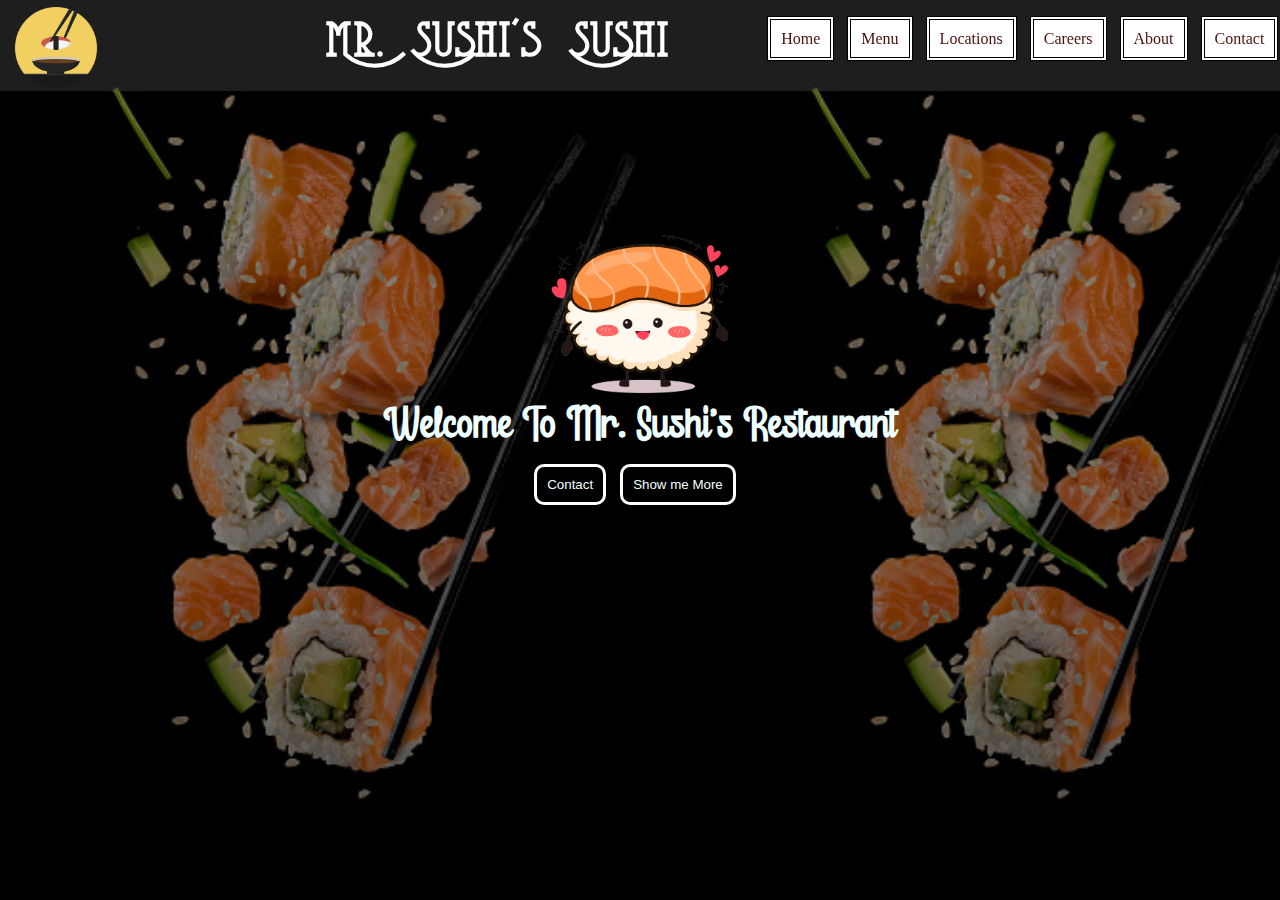
<file: index.html>
<html>
    <head>
        <title>Mr. Sushi's Sushi  </title>
        <link rel="stylesheet" href="style.css">
        <link href="https://fonts.googleapis.com/css2?family=Montserrat:wght@500&display=swap" rel="stylesheet">
        <link href="menu.html">
        <link href="about.html">
        <link href="contact.html">
        <link href="careers.html">
    
    </head>
    <body>
        
        <main> 
            
            <img class="icon" src="images/icon.png">
            
            <header>
                <h1>Mr. Sushi's Sushi </h1>
            </header>
            <nav>
                <ul>
                    <li><a href="index.html">Home</a></li>
                    <li><a href="menu.html">Menu</a></li>
                    <li><a>Locations</a></li>
                    <li><a href="careers.html">Careers</a></li>
                    <li><a href="about.html">About</a></li>
                    <li><a href="contact.html">Contact</a></li>
                </ul>
            </nav>
            
        </main>
        <section>
            <div>
                <img src="images/icon2.png">
            </div>
            <h2>
                Welcome To Mr. Sushi's Restaurant
            </h2>
            <div class="button">
                <button>Contact</button>
                <button>Show me More</button>

            </div>
        </section>
       
       
    </body>

</html>
</file>
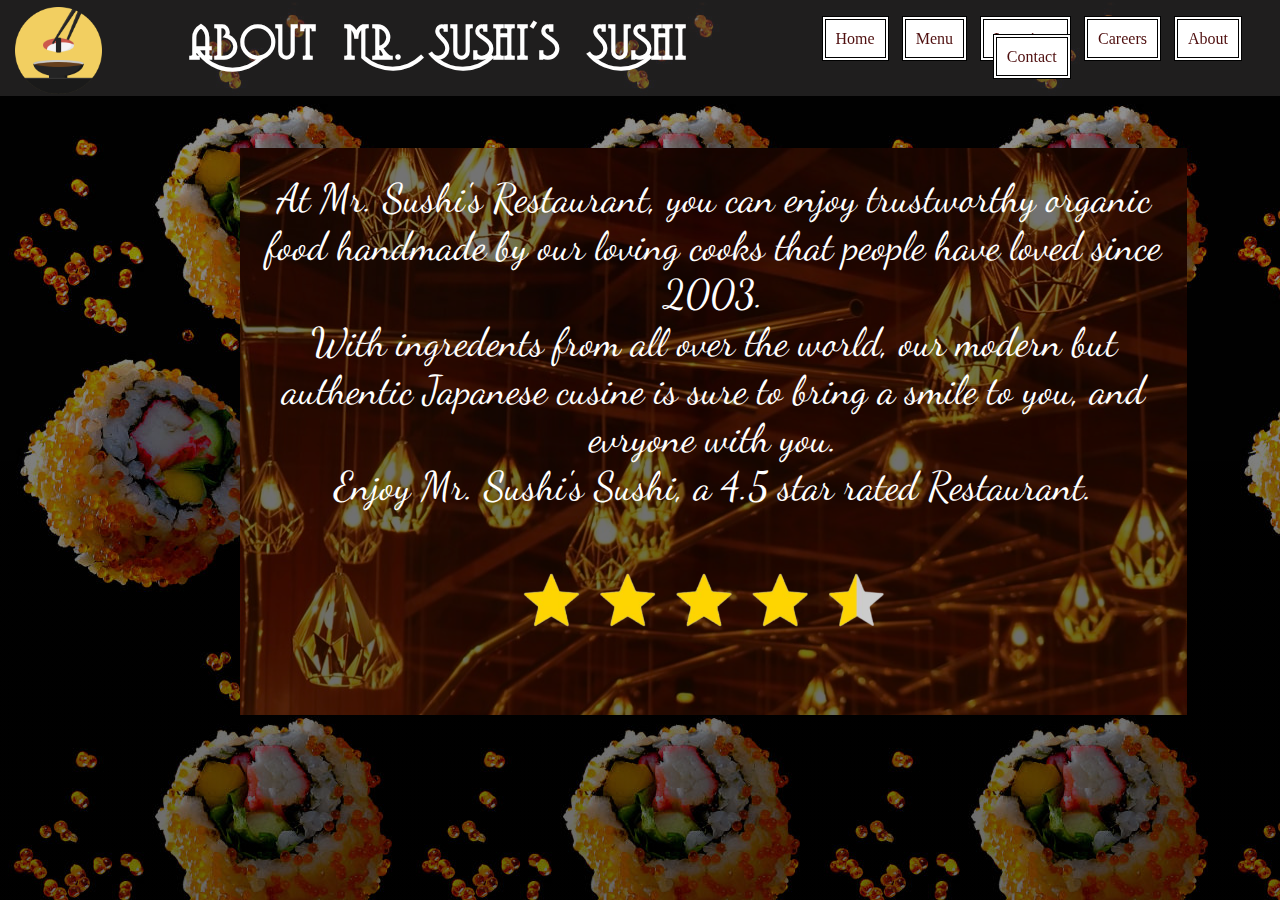
<file: about.html>
<html>

    <head>
        <title>About Mr. Sushi's Sushi  </title>
        <link rel="stylesheet" href="style.css">
        <link href="https://fonts.googleapis.com/css2?family=Dancing+Script:wght@400;600;700&family=Montserrat:wght@500&display=swap" rel="stylesheet">
        <link href="https://fonts.googleapis.com/css2?family=Dosis:wght@200&family=Lora:wght@400;500&family=Work+Sans:wght@200&display=swap" rel="stylesheet">
        <link href="menu.html">
        <link href="index.html">
        <link rel="stylesheet" href="about.css">
        <link href="contact.html">
        <link href="careers.html">
        
    
    </head>
    <body>
        
        <main> 
            
            <img class="icon" src="images/icon.png">
            
            <header>
                <h1>About Mr. Sushi's Sushi </h1>
            </header>
            <nav>
                <ul>
                    <li><a href="index.html">Home</a></li>
                    <li><a href="menu.html">Menu</a></li>
                    <li><a>Locations</a></li>
                    <li><a href="careers.html">Careers</a></li>
                    <li><a href="about.html">About</a></li>
                    <li><a href="contact.html">Contact</a></li>
                </ul>
            </nav>
            
        </main>
        <div>
            <p>
                A
            </p>
        </div>
        <div class="d1">
            <h2>
                At Mr. Sushi's Restaurant, you can enjoy trustworthy organic food handmade by our loving cooks that people have loved since 2003.<br/>With ingredents from all over the world, our modern but authentic Japanese cusine is sure to  bring a smile to you, and evryone with you.<br/> Enjoy Mr. Sushi's Sushi, a 4.5 star rated Restaurant.
            </h2>
            <img src="images/img24.png">
        </div>
        </body>





</html>
</file>
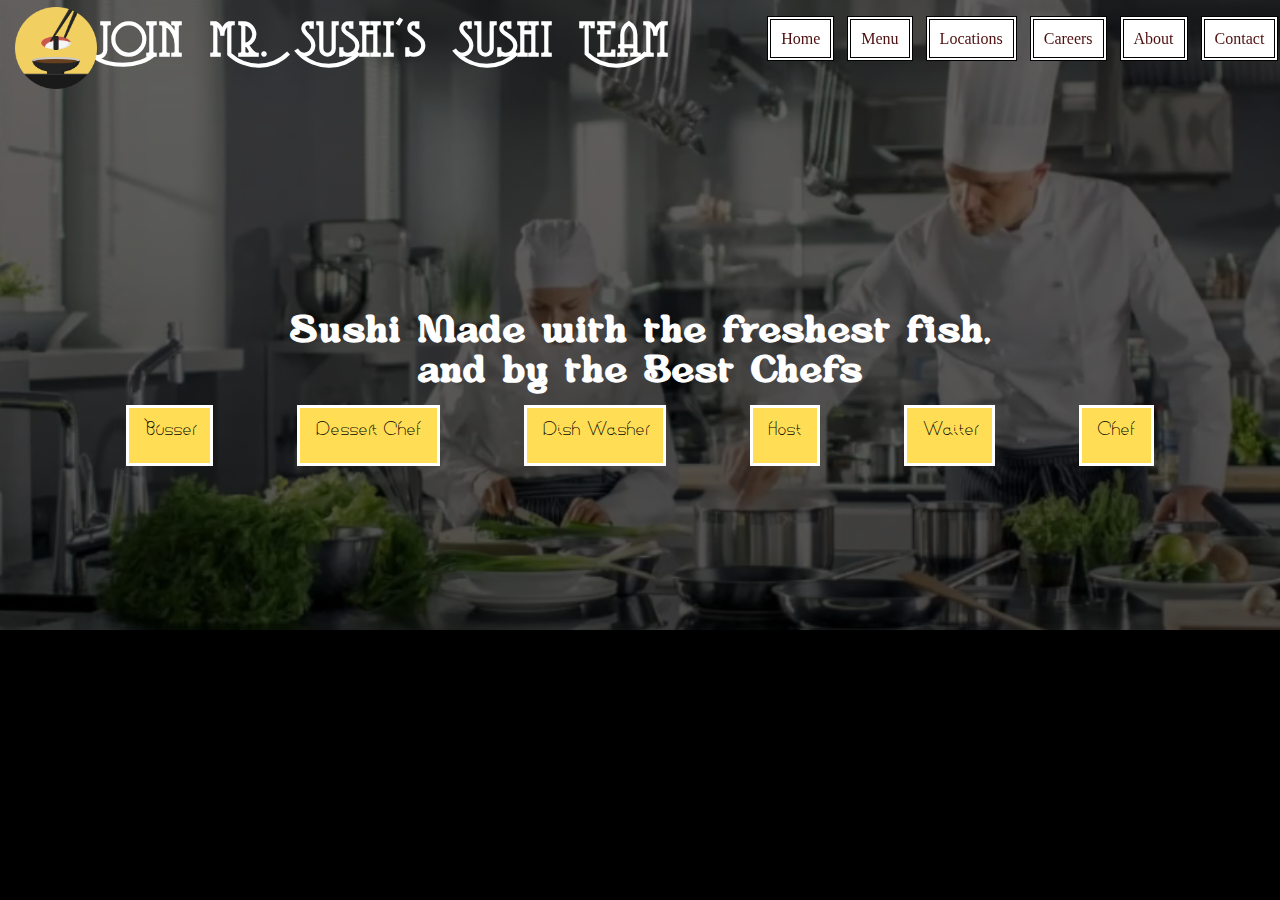
<file: careers.html>
<html>
    <head>
        <title>Join Mr. Sushi's Sushi Team </title>
        <link rel="stylesheet" href="style.css">
        <link href="https://fonts.googleapis.com/css2?family=Montserrat:wght@500&display=swap" rel="stylesheet">
        <link href="menu.html">
        <link href="about.html">
        <link href="contact.html">
        <link rel="stylesheet" href="careers.css">
    
    </head>
    <body>
        
        <main> 
            
            <img class="icon" src="images/icon.png">
            
            <header>
                <h1>Join Mr. Sushi's Sushi Team </h1>
            </header>
            <nav>
                <ul>
                    <li><a href="index.html">Home</a></li>
                    <li><a href="menu.html">Menu</a></li>
                    <li><a>Locations</a></li>
                    <li><a href="careers.html">Careers</a></li>
                    <li><a href="about.html">About</a></li>
                    <li><a href="contact.html">Contact</a></li>
                </ul>
            </nav>
        </main>
        <section class="careers">
            
            <div class="button1">
                <button>Busser</button>
                <button>Dessert Chef</button>
                <button>Dish Washer</button>
                <button>Host</button>
                <button>Waiter</button>
                <button>Chef</button>
                


            </div>
        </section>
            
            <h2>Sushi Made with the freshest fish,<br/> and by the Best Chefs</h2>
        
    </body>

</html>
</file>
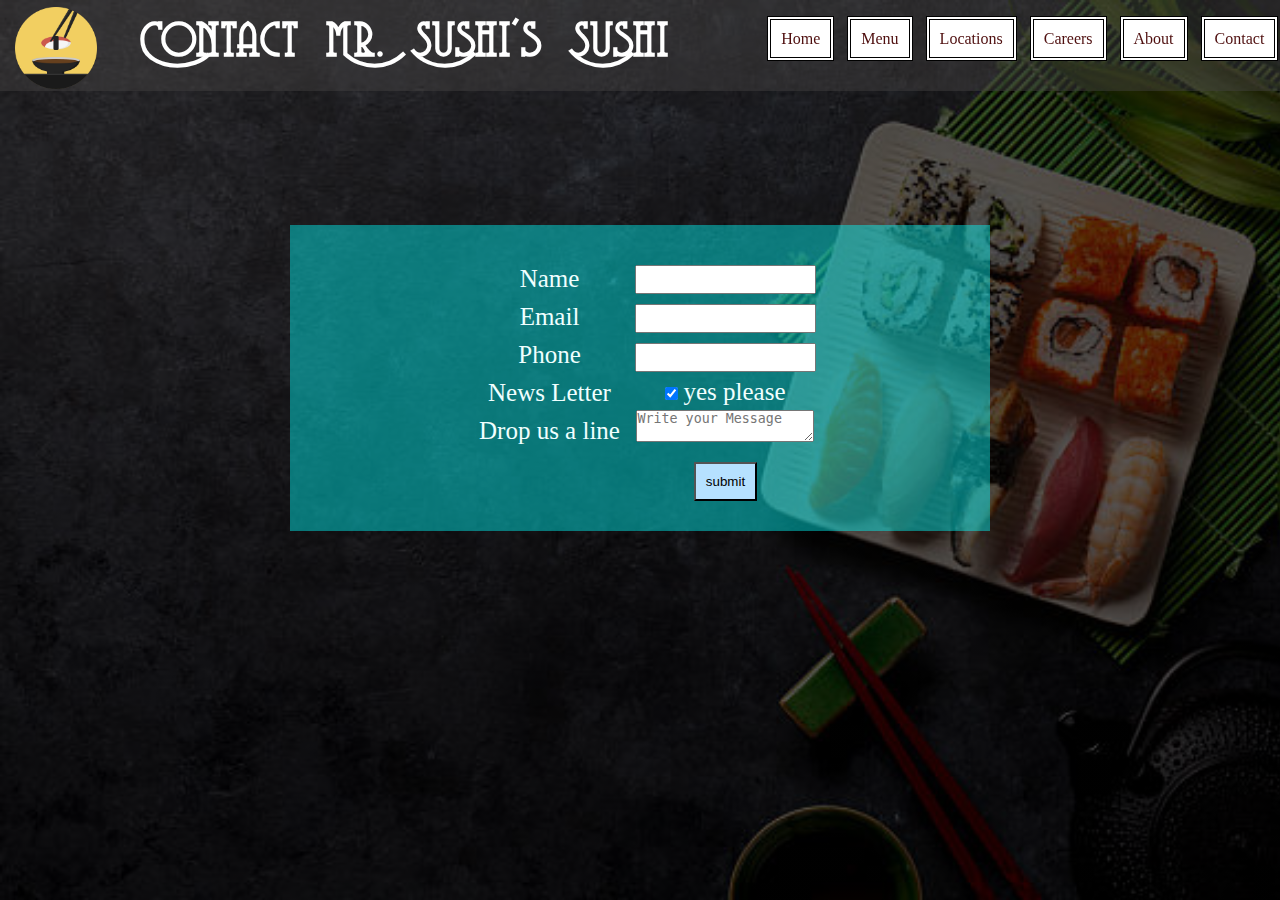
<file: contact.html>
<html>
    <head>
        <title>Contact Mr. Sushi's Sushi  </title>
        <link rel="stylesheet" href="style.css">
        
        <link href="menu.html">
        <link href="about.html">
        <link href="index.html">
        <link rel="stylesheet" href="contact.css">
        <link href="careers.html">
    
    </head>
    <body>
        
        <main> 
            
            <img class="icon" src="images/icon.png">
            
            <header>
                <h1>Contact Mr. Sushi's Sushi </h1>
            </header>
            <nav>
                <ul>
                    
                    <li><a href="index.html">Home</a></li>
                    <li><a href="menu.html">Menu</a></li>
                    <li><a>Locations</a></li>
                    <li><a href="careers.html">Careers</a></li>
                    <li><a href="about.html">About</a></li>
                    <li><a href="contact.html">Contact</a></li>
                </ul>
            </nav>
            
        </main>
        <section class="contact">
            <form action="" method="" onsubmit="alert('Thank You For Reaching Out')">
                <div class="contact contact-form col1">
                    <label for="name">Name</label>
                    <label for="email">Email</label>
                    <label for="phone">Phone</label>
                    <label>News Letter</label>
                    <label>Drop us a line</label>
                    

                </div>
                <div class="contact contact-form col2">
                    <input type="text" id="name" required>
                    <input type="email" id="email" required>
                    <input type="number" id="phone" required>
                    <input type="checkbox" id="news" checked>yes please<br/>
                    <textarea placeholder="Write your Message"></textarea>
                    
                    <input type="submit" value="submit">
                </div>
                
            </form>

        </section>
        
       
    </body>

</html>
</file>
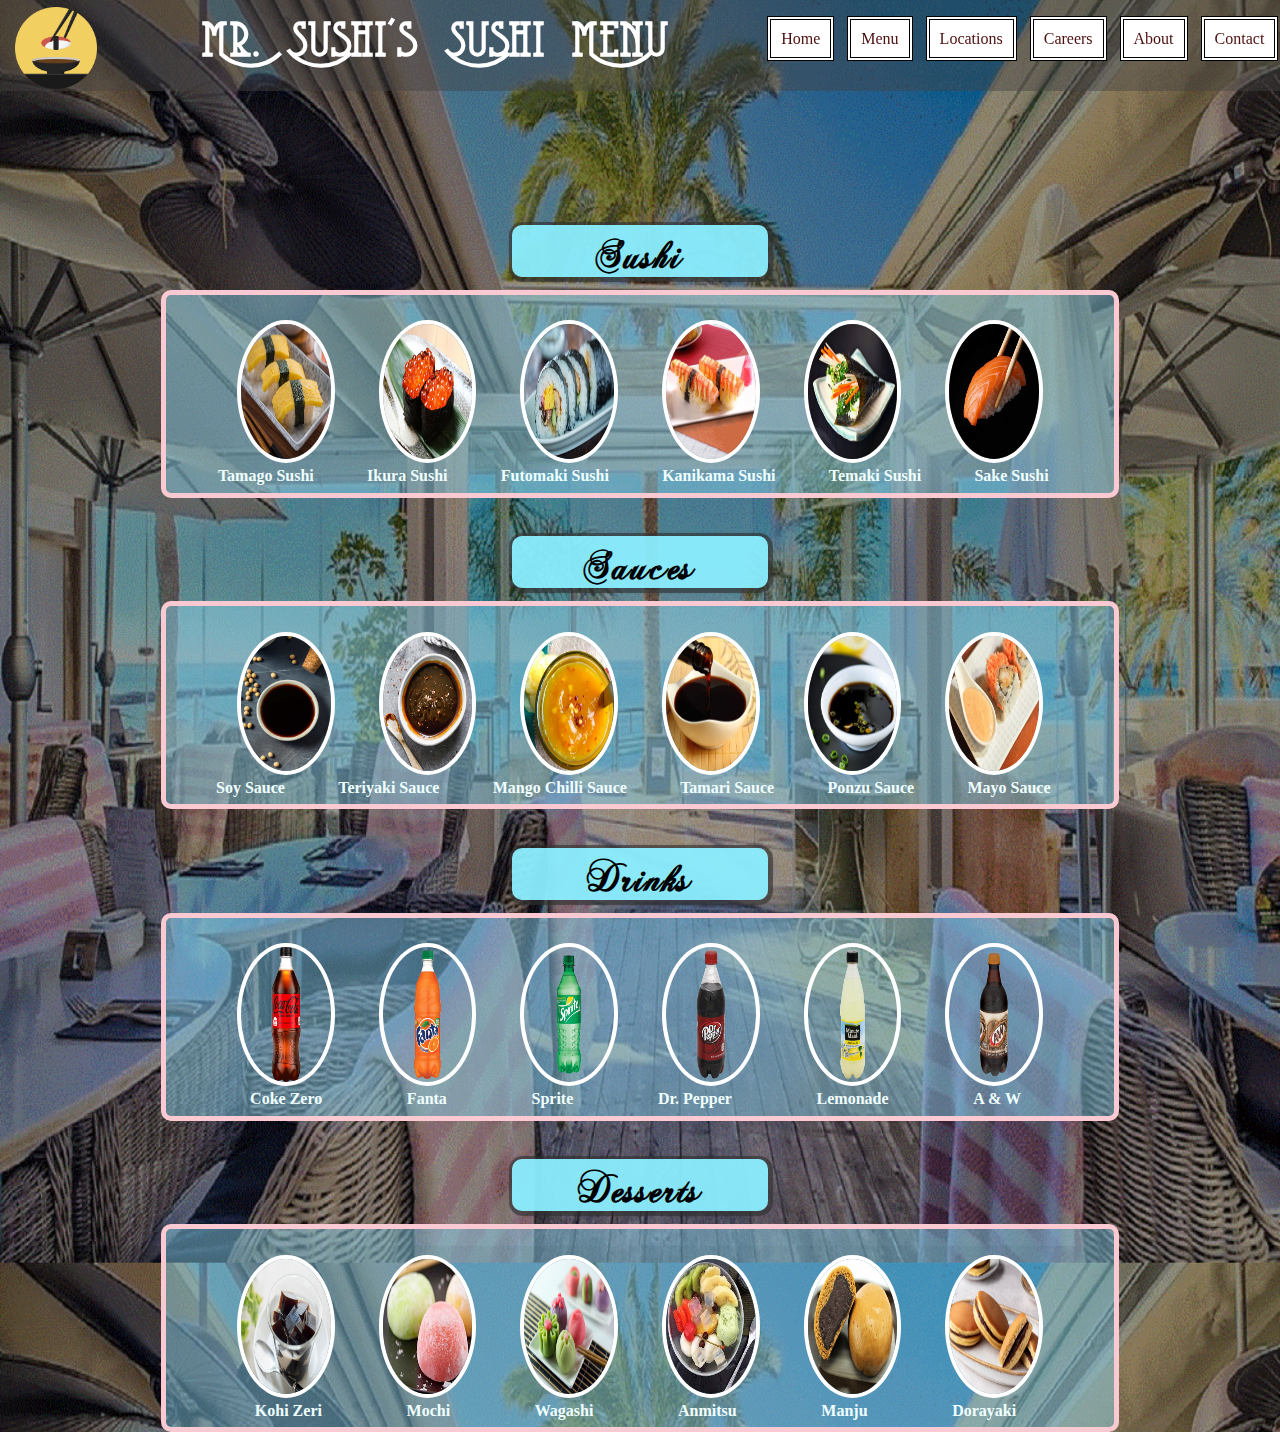
<file: menu.html>
<html>
    <head>
        <title>Mr. Sushi's Sushi Menu </title>
        <link rel="stylesheet" href="style.css">
        <link href="index.html">
        <link rel="stylesheet" href="menu.css">
        <link href="about.html">
        <link href="contact.html">
        <link href="careers.html">
    
    </head>
    <body>
        
        <main> 
            <img class="icon" src="images/icon.png">
            <header>
                <h1>Mr. Sushi's Sushi Menu </h1>
            </header>
            <nav>
                <ul>
                    <li><a href="index.html">Home</a></li>
                    <li><a href="menu.html">Menu</a></li>
                    <li><a>Locations</a></li>
                    <li><a href="careers.html">Careers</a></li>
                    <li><a href="about.html">About</a></li>
                    <li><a href="contact.html">Contact</a></li>
                </ul>
            </nav>
        
            
        </main>
        <h2>Sushi</h2>
        <section>
              
                <img class="img" src="images/img1.jpg">
                
                <img class="img" src="images/img2.jpg">
                
                <img class="img" src="images/img5.jpg">
                <img class="img" src="images/img7.jpg">
                <img class="img" src="images/img8.jpg">
                <img class="img" src="images/img9.jpg">
                
                
                <section id="d">
                    <h4>Tamago Sushi</h4>
                    <h4>Ikura Sushi</h4>
                    <h4>Futomaki Sushi</h4>
                    <h4>Kanikama Sushi</h4>
                    <h4>Temaki Sushi</h4>
                    <h4>Sake Sushi</h4>
                </section>
          
        </section>
        <h2>Sauces</h2>
        <section id="s1">
              
            <img class="img" src="images/img11.jpg">
            
            <img class="img" src="images/img12.jpg">
            
            <img class="img" src="images/img14.jpg">
            <img class="img" src="images/img15.jpg">
            <img class="img" src="images/img10.jpg">
            <img class="img" src="images/img.13.jpg">
            
            
            <section id="d" >
                <h4 class="d1">Soy Sauce</h4>
                <h4 class="d1">Teriyaki Sauce</h4>
                <h4 class="d1">Mango Chilli Sauce</h4>
                <h4 class="d1">Tamari Sauce</h4>
                <h4 class="d1">Ponzu Sauce</h4>
                <h4 class="d1">Mayo Sauce</h4>
            </section>
      
        </section>
        <h2>Drinks</h2>
        <section class="s2">
              
            <img class="img" src="images/img16.png">
            
            <img class="img" src="images/img17.png">
            
            <img class="img" src="images/img18.png">
            <img class="img" src="images/img20.png">
            <img class="img" src="images/img19.png">
            <img class="img" src="images/img21.png">
            
            
            <section id="d">
                <h4 class="d2">Coke Zero</h4>
                <h4 class="d2">Fanta</h4>
                <h4 class="d2">Sprite</h4>
                <h4 class="d2">Dr. Pepper</h4>
                <h4 class="d2">Lemonade</h4>
                <h4 class="d2">A & W</h4>
            </section>
      
        </section>
        <h2>Desserts</h2>
        <section class="s3">
              
            <img class="img" src="images/img25.jpg">
            
            <img class="img" src="images/img26.jpg">
            
            <img class="img" src="images/img27.jpg">
            <img class="img" src="images/img28.jfif">
            <img class="img" src="images/img29.jpg">
            <img class="img" src="images/img30.jpg">
            
            
            <section id="d">
                <h4 class="d3">Kohi Zeri</h4>
                <h4 class="d3">Mochi</h4>
                <h4 class="d3">Wagashi</h4>
                <h4 class="d3">Anmitsu</h4>
                <h4 class="d3">Manju</h4>
                <h4 class="d3">Dorayaki</h4>
            </section>
      
        </section>
        
        
    </body>
</html>
</file>
<file: style.css>
*{
    margin:0;
    padding:0;
}
body{

    background:linear-gradient(rgba(0, 0, 0, 0.399),rgba(0, 0, 0, 0.558)), url(images/img4.jpg);
    background-size:contain;
    background-repeat: repeat;
    width: 100%;
    text-align: center;
}
main{
    display:flex;
    width:100%;
    position: fixed;
    background-color: rgba(69, 67, 67, 0.452);
    padding: 15px;
    
}
header{
    width:55%;
    text-align: right;
    color: rgb(255, 255, 255);
    font-family: "font1";
    margin-right: 90px;
    align-self: center;
    letter-spacing: 2px;
    font-size: x-large;
    font-weight: bold;

}
nav{
    padding:10px 0;
    
    width:45%;
    text-align: center;

}
ul{
    list-style: none;
    align-self: center;
    padding: 1%  0;

}
li{
    display:inline;
    
}

a{
    margin-right: 9px;
    text-decoration: none;
    color:rgb(79, 15, 15);
    background-color: rgb(255, 255, 255);
    padding:10px;
    border: 4px double rgb(0, 0, 0);
    
}

a:hover{
    background-color: rgb(0, 0, 0);
    color: rgb(255, 255, 255);
    border: 4px double white;
}
section{
    position: relative;
    color: azure;
   
    margin:0 auto;
    
    top:25%;
   

}
h2{
   font-size:xx-large;
    
    font-size: 40px;
    font-family: "font2";
    width: 100%;
}
img{
    height: 20%;
    position:relative;
    
    
}
.icon{
    position: absolute;
    height:90%;
    left: 0;
    top: 0;
    padding:2px;
    margin-top: 5px;
    margin-left: 1%;
}
button{
    background-color: black;
    color:azure;
    padding: 10px;
    border: 3px solid rgb(255, 255, 255);
    border-radius: 10px;
    margin-right: 10px;
    
    
}
.button{
    padding:15px;
}
button:hover{
    color:rgb(0, 0, 0);
    background-color:white ;
    border: 3px solid rgb(255, 255, 255);
}

@font-face{
    font-family: "font1";
    src:url(./fonts/font1.ttf)
}
@font-face{
    font-family: "font2";
    src:url(./fonts/font2.otf)
}
</file>
<file: about.css>
body{
    background-image: url(images/img23.jpg);
    background-size: contain;
    background-repeat: repeat;
    background:linear-gradient(rgba(0, 0, 0, 0.415),rgba(0, 0, 0, 0.582)), url(images/img23.jpg);
}
header{
    margin-left: 40px;
}
.d1{
    background-color: rgb(0, 0, 0);
    margin-top: 300px;
    width: 70%;
    padding: 2%;
    margin-top: 130px;
    margin-left: 240px;
    background:linear-gradient(rgba(0, 0, 0, 0.548),rgba(0, 0, 0, 0.57)), url("images/imgbg.jfif");
    
    
    
}
h2{
    font-weight: lighter;
    color: white;
    font-family: 'Dancing Script', cursive;
    margin: 0 auto;
    
}
img{
    margin-right: 20px;
    
}
.d1:hover{
    background-color: white;
}
</file>
<file: careers.css>
body{
    background-color: black;
    background-image: none;
}
main{
    z-index: 300;
    background-color: rgba(0, 0, 0, 0);
}
.careers {
    width: 100%;
    height: 70%;
    background:linear-gradient(rgba(0, 0, 0, 0.597),rgba(0, 0, 0, 0.668)),url("images/img33.png");
    padding:0;
    margin: 0;
    top:0%;
    background-size: cover;
}
button{
    display: flex;
    display: inline;
    background-color: rgb(255, 221, 84);
    color:black;
    padding: 15px;
    border: 3px solid rgb(255, 255, 255);
    font-family: "font3";
    letter-spacing: 1px;
    margin: 40px;
    margin-top: 390px;
    border-radius:0;
}
.button1{
    padding:15px;
}
button:hover{
    color:rgb(0, 0, 0);
    background-color:white ;
    border: 3px solid rgb(0, 0, 0);
}
h2{
    color: rgb(255, 255, 255);
    position: absolute;
    top: 35%;
    font-family: "font8";
    letter-spacing: 1px;
    
}
@font-face{
    font-family: "font8";
    src:url(./fonts/font8.ttf)
}
@font-face{
    font-family: "font3";
    src:url(./fonts/font3.ttf)
}
</file>
<file: contact.css>
body{
    background-image:linear-gradient(rgba(0, 0, 0, 0.652),rgba(0, 0, 0, 0.652)), url("images/img32.jpg");
    background-size: cover;
    
    
}
main{
    background-color: rgba(69, 67, 67, 0.452);
}
form{
    display: flex;
    background-color: rgba(0, 255, 255, 0.433);
    width: 50%;
    margin:0 auto;
    font-size: 25px;
    padding:30px;
    justify-content: center;

}
.col1 label{
    display: block;
    width: 100%;
    margin-top: 10px;
    padding-right: 30px;
    
}
.col2 input[type=text],input[type=email],input[type=number],input[type=submit]{
    display: block;
    padding-top:10px;
    margin-top: 10px;
   
    text-align: justify;
    
}
input[type=checkbox]{
    display:inline;
    margin:15px 5px 10px 0;

}

input[type=submit]{
    padding:10px;
    background-color: rgb(182, 225, 255);
    justify-content: center;
    margin:0 auto;
    margin-top: 20px;
}
input[type=submit]:hover{
        transform: scale(1.2);
        transition: transform 0.5s;
        border:4px black double;
    
}
</file>
<file: menu.css>
body{
    background:linear-gradient(rgba(0, 0, 0, 0.438),rgba(0, 0, 0, 0.367)), url("images/imgbg.gif");
    background-size: cover;
    background-position-y: 50%;
    background-color: black;
    
    
    

}
main{
    background-color: rgba(69, 67, 67, 0.452);
    z-index: 300;
}

.img{
    width: 10%;
    height: 15%;
    border-radius: 100%;
    border: 4px solid white;
    margin: 0 20px;
    
    float: middle;

    
    
   
}
.img:hover{
    transform: scale(1.2);
    transition: transform 0.5s;
}
 
 
p{
    color: rgb(255, 255, 255);
    font-family:'Franklin Gothic Medium';
    top: 30px;
    width: fit-content;
    margin: 0;
    padding: 0;
   
}
section{
    width: 70%;
    background-color: rgba(135, 207, 235, 0.481);
    padding:2%;
    margin-bottom: 3%;
    align-self: center;
    border-radius: 10px;
    border: 5px solid rgb(250, 201, 209);
    
    
    

    
}
section:hover{
    background-color: rgba(0, 255, 255, 0.5);
}
h4{
    display:inline;
    margin-left: 2%;
    margin-right: 3.5%;
    justify-content: space-between;
}
#d{
    position: relative;
    border: none;
    width: 100%;
    margin: 0;
    padding: 0;
    float: right;
    background-color: rgba(0, 0, 0, 0);
    

}
.d1{
    margin-right: 3.5%;

}
#s1:hover{
    background-color: rgba(195, 195, 254, 0.578);
}
.d2{
    margin-right: 5%;
    margin-left: 4%;
}
.s2:hover{
    background-color: rgba(212, 165, 255, 0.601);
}
.s3:hover{
    background-color: rgba(241, 185, 194, 0.548);
    
}
.d3{
    margin-right: 5%;
    margin-left: 4%; 
}
h2{
    position: relative;
    top:25%;
    width: 20%;
    background-color:rgba(139, 238, 255, 0.945);
    left: 40%;
    text-align: center;
    color:rgb(0, 0, 0) ;
    margin-bottom: 1%;
    font-weight:lighter;
    border-radius: 10px;
    font-family:"font";
    letter-spacing: 2px;
    font-weight: bold;
    box-shadow:1px 1px 1px 4px rgba(49, 49, 49, 0.663);

    
    
}

@font-face{
    font-family: "font";
    src:url(./fonts/font.ttf)
}
</file>
